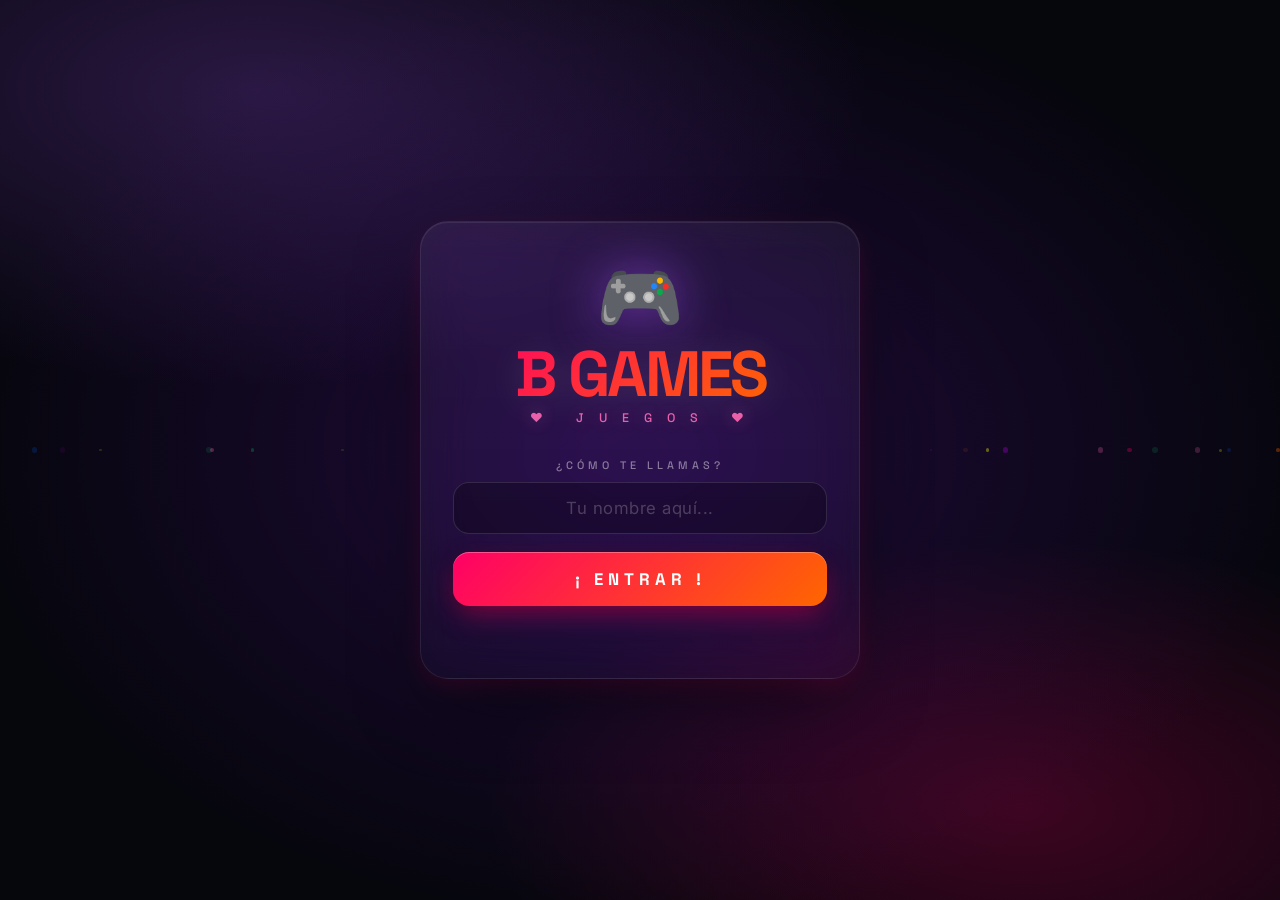
<file: index.html>
<!DOCTYPE html>
<html lang="es">
<head>
    <meta charset="UTF-8">
    <meta name="viewport" content="width=device-width, initial-scale=1.0, maximum-scale=1.0, user-scalable=no">
    <title>¡Bienvenid@!</title>
    <link rel="preconnect" href="https://fonts.googleapis.com">
    <link rel="preconnect" href="https://fonts.gstatic.com" crossorigin>
    <link href="https://fonts.googleapis.com/css2?family=Space+Grotesk:wght@500;700&family=Inter:wght@400;500;600;700&display=swap" rel="stylesheet">
    <link rel="stylesheet" href="css/login.css">
</head>
<body>

<div id="loginScreen">
    <div class="hub-icon">🎮</div>
    <div class="hub-title">B GAMES</div>
    <div class="hub-subtitle">♥ &nbsp; J U E G O S &nbsp; ♥</div>

    <div class="name-label">¿Cómo te llamas?</div>
    <input
        type="text"
        id="nameInput"
        placeholder="Tu nombre aquí..."
        maxlength="20"
        autocomplete="off"
        spellcheck="false"
        enterkeyhint="go"
    >
    <button id="playBtn" ontouchstart="">¡ ENTRAR !</button>
    <div id="message"></div>
</div>

<script src="js/login.js"></script>
</body>
</html>
</file>
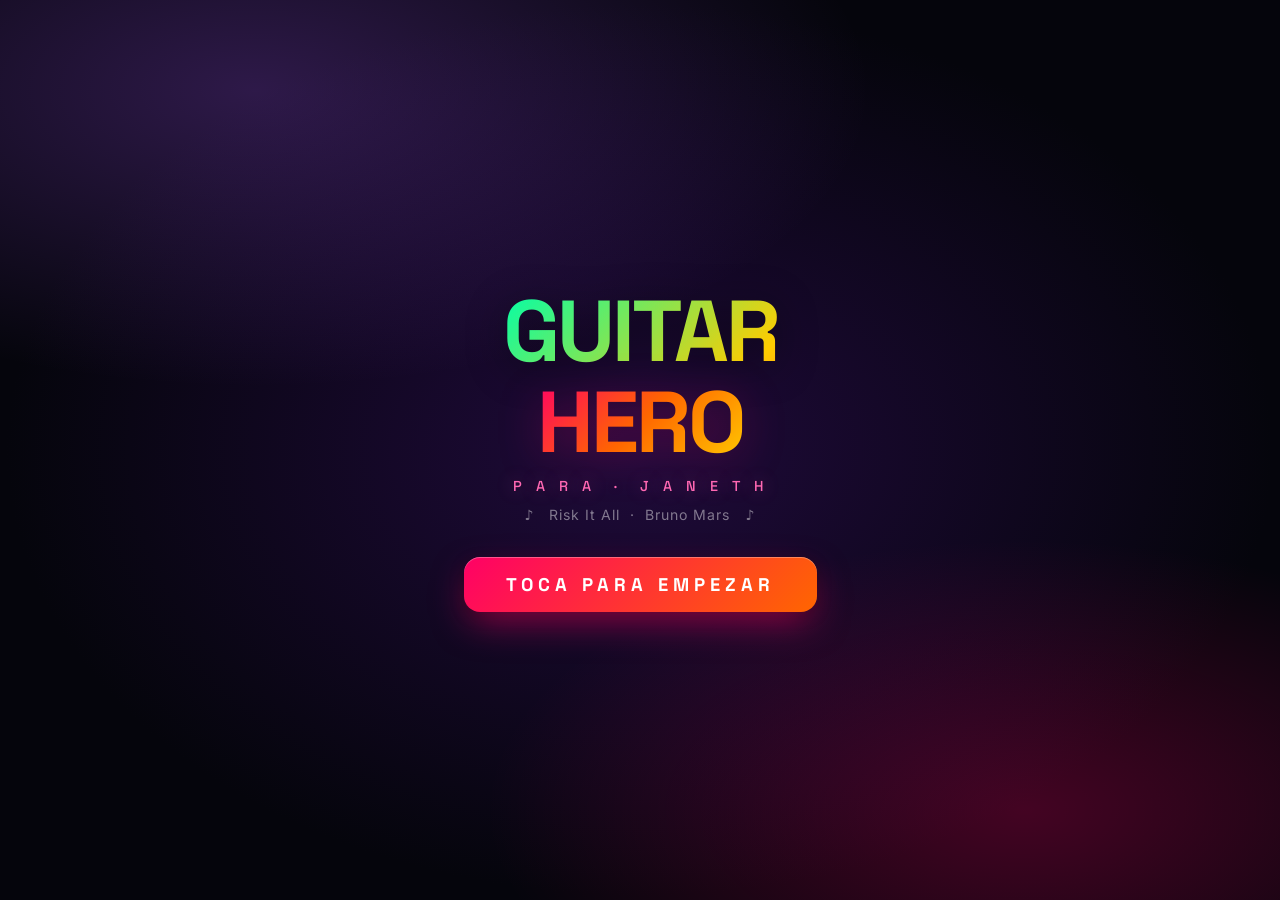
<file: janeth.html>
<!DOCTYPE html>
<html lang="es">
<head>
    <meta charset="UTF-8">
    <meta name="viewport" content="width=device-width, initial-scale=1.0, maximum-scale=1.0, user-scalable=no">
    <title>Guitar Hero · Para Janeth</title>
    <meta name="description" content="Un Guitar Hero personalizado para mi amiga Janeth">
    <meta name="author" content="Para Janeth">
    <link rel="preconnect" href="https://fonts.googleapis.com">
    <link rel="preconnect" href="https://fonts.gstatic.com" crossorigin>
    <link href="https://fonts.googleapis.com/css2?family=Space+Grotesk:wght@500;700&family=Inter:wght@400;500;600;700&family=JetBrains+Mono:wght@700&display=swap" rel="stylesheet">
    <link rel="stylesheet" href="css/janeth.css">
</head>
<body>

<!-- ═══════════ TAP OVERLAY ═══════════ -->
<div id="tapOverlay">
    <div class="to-title">GUITAR</div>
    <div class="to-hero">HERO</div>
    <div class="to-subtitle">P A R A &nbsp;·&nbsp; J A N E T H</div>
    <div class="to-song">♪ &nbsp; Risk It All &nbsp;·&nbsp; Bruno Mars &nbsp; ♪</div>
    <div class="to-cta">TOCA PARA EMPEZAR</div>
</div>

<!-- ═══════════ GAME SCREEN ═══════════ -->
<div id="gameWrapper">
    <div id="hud">
        <div id="playerNameDisplay">🎸 Jugador</div>
        <div id="scoreDisplay">000000</div>
        <div id="comboDisplay">x0 combo</div>
    </div>

    <div id="highway">
        <div class="lane-div" style="left:100px"></div>
        <div class="lane-div" style="left:200px"></div>
        <div class="lane-div" style="left:300px"></div>
        <div class="lane-div" style="left:400px"></div>

        <div id="hitZoneLine"></div>

        <div class="hit-btn" id="btn0"></div>
        <div class="hit-btn" id="btn1"></div>
        <div class="hit-btn" id="btn2"></div>
        <div class="hit-btn" id="btn3"></div>
        <div class="hit-btn" id="btn4"></div>

        <div class="lane-touch" id="tz0" data-lane="0"></div>
        <div class="lane-touch" id="tz1" data-lane="1"></div>
        <div class="lane-touch" id="tz2" data-lane="2"></div>
        <div class="lane-touch" id="tz3" data-lane="3"></div>
        <div class="lane-touch" id="tz4" data-lane="4"></div>

        <div id="feedback"></div>
        <div id="countdown"></div>
    </div>

    <div id="songTitle">♪ &nbsp; R I S K &nbsp; I T &nbsp; A L L &nbsp; — &nbsp; B R U N O &nbsp; M A R S &nbsp; ♪</div>
    <div id="progressBar"><div id="progressFill"></div></div>

</div>

<!-- ═══════════ END SCREEN ═══════════ -->
<div id="endScreen">
    <h2>🎸 ¡Canción Terminada!</h2>
    <div class="for-janeth-end">P A R A &nbsp;·&nbsp; J A N E T H</div>
    <div id="finalScore"></div>
    <div id="grade"></div>
    <div id="stats"></div>
    <div class="end-btns">
        <button class="end-btn" id="restartBtn">Otra vez</button>
        <button class="end-btn" id="menuBtn">Menú principal</button>
    </div>
</div>

<script src="js/janeth.js"></script>
</body>
</html>
</file>
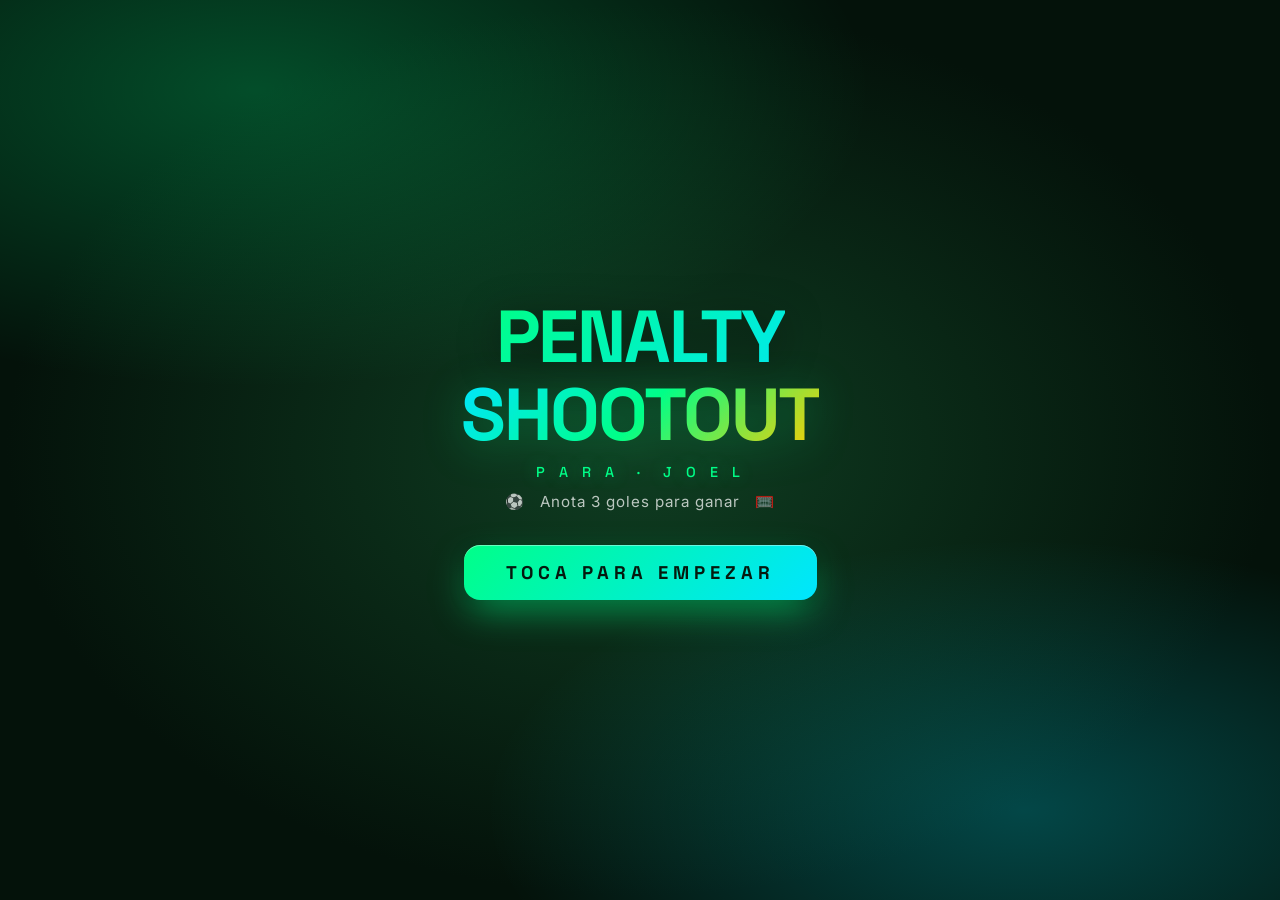
<file: joel.html>
<!DOCTYPE html>
<html lang="es">
<head>
    <meta charset="UTF-8">
    <meta name="viewport" content="width=device-width, initial-scale=1.0, maximum-scale=1.0, user-scalable=no">
    <title>Penalty Shootout · Para Joel</title>
    <meta name="description" content="Un mini-juego de penales para mi amigo Joel">
    <meta name="author" content="Para Joel">
    <link rel="preconnect" href="https://fonts.googleapis.com">
    <link rel="preconnect" href="https://fonts.gstatic.com" crossorigin>
    <link href="https://fonts.googleapis.com/css2?family=Space+Grotesk:wght@500;700&family=Inter:wght@400;500;600;700&family=JetBrains+Mono:wght@700&display=swap" rel="stylesheet">
    <link rel="stylesheet" href="css/joel.css">
</head>
<body>

<!-- ═══════════ TAP OVERLAY ═══════════ -->
<div id="tapOverlay">
    <div class="to-title">PENALTY</div>
    <div class="to-hero">SHOOTOUT</div>
    <div class="to-subtitle">P A R A &nbsp;·&nbsp; J O E L</div>
    <div class="to-song">⚽ &nbsp; Anota 3 goles para ganar &nbsp; 🥅</div>
    <div class="to-cta">TOCA PARA EMPEZAR</div>
</div>

<!-- ═══════════ GAME SCREEN ═══════════ -->
<div id="gameWrapper">
    <div id="hud">
        <div id="playerNameDisplay">⚽ Jugador</div>
        <div id="goalsDisplay">0 / 3</div>
        <div id="shotsDisplay">Tiros: 0</div>
    </div>

    <div id="pitch">
        <!-- Portería -->
        <div id="goal">
            <div id="goalNet"></div>
            <div id="goalPostL"></div>
            <div id="goalPostR"></div>
            <div id="goalCrossbar"></div>
            <div id="keeper">
                <svg viewBox="0 0 80 104" xmlns="http://www.w3.org/2000/svg" preserveAspectRatio="xMidYMid meet" aria-hidden="true">
                    <defs>
                        <linearGradient id="kJersey" x1="0" x2="0" y1="0" y2="1">
                            <stop offset="0" stop-color="#ffe066"/>
                            <stop offset="1" stop-color="#d97a00"/>
                        </linearGradient>
                        <linearGradient id="kShorts" x1="0" x2="0" y1="0" y2="1">
                            <stop offset="0" stop-color="#2a2a2a"/>
                            <stop offset="1" stop-color="#070707"/>
                        </linearGradient>
                        <radialGradient id="kGlove" cx="0.3" cy="0.3" r="0.85">
                            <stop offset="0" stop-color="#ffffff"/>
                            <stop offset="1" stop-color="#9c9c9c"/>
                        </radialGradient>
                        <radialGradient id="kHead" cx="0.35" cy="0.3" r="0.85">
                            <stop offset="0" stop-color="#ffe0bf"/>
                            <stop offset="1" stop-color="#b87850"/>
                        </radialGradient>
                    </defs>

                    <!-- Sombra en el piso -->
                    <ellipse cx="40" cy="101" rx="20" ry="2.4" fill="#000" opacity="0.45"/>

                    <!-- Piernas -->
                    <rect x="31" y="72" width="8" height="27" rx="3" fill="url(#kShorts)" stroke="#000" stroke-opacity="0.45" stroke-width="0.8"/>
                    <rect x="41" y="72" width="8" height="27" rx="3" fill="url(#kShorts)" stroke="#000" stroke-opacity="0.45" stroke-width="0.8"/>

                    <!-- Botines -->
                    <ellipse cx="35" cy="99" rx="5.5" ry="2.2" fill="#050505"/>
                    <ellipse cx="45" cy="99" rx="5.5" ry="2.2" fill="#050505"/>

                    <!-- Torso / camiseta -->
                    <path d="M 26 36 Q 40 31 54 36 L 56 72 Q 40 76 24 72 Z"
                          fill="url(#kJersey)" stroke="#000" stroke-opacity="0.5" stroke-width="1"/>

                    <!-- Sombreado lateral torso -->
                    <path d="M 24 72 Q 40 76 56 72 L 54 70 Q 40 73 26 70 Z"
                          fill="#000" opacity="0.15"/>

                    <!-- Número en el pecho -->
                    <text x="40" y="58" font-family="'Space Grotesk', Arial Black, sans-serif"
                          font-size="15" font-weight="900" fill="#fff" text-anchor="middle"
                          stroke="#000" stroke-width="0.6" stroke-opacity="0.5">1</text>

                    <!-- Brazos extendidos (posición de atajada) -->
                    <path d="M 26 38 Q 18 44 14 52" stroke="url(#kJersey)" stroke-width="8"
                          stroke-linecap="round" fill="none"/>
                    <path d="M 54 38 Q 62 44 66 52" stroke="url(#kJersey)" stroke-width="8"
                          stroke-linecap="round" fill="none"/>
                    <!-- Sombra brazos -->
                    <path d="M 26 38 Q 18 44 14 52" stroke="#000" stroke-width="8"
                          stroke-linecap="round" fill="none" opacity="0.18"
                          stroke-dasharray="0,20,100"/>

                    <!-- Guantes -->
                    <circle cx="13" cy="53" r="6.5" fill="url(#kGlove)" stroke="#1a1a1a" stroke-width="1.4"/>
                    <circle cx="67" cy="53" r="6.5" fill="url(#kGlove)" stroke="#1a1a1a" stroke-width="1.4"/>
                    <!-- Detalle guantes -->
                    <path d="M 10 53 L 16 53 M 10 55 L 16 55" stroke="#1a1a1a" stroke-width="0.6" opacity="0.5"/>
                    <path d="M 64 53 L 70 53 M 64 55 L 70 55" stroke="#1a1a1a" stroke-width="0.6" opacity="0.5"/>

                    <!-- Cuello -->
                    <rect x="36" y="30" width="8" height="6" fill="#1a1a1a"/>

                    <!-- Cabeza -->
                    <circle cx="40" cy="20" r="11" fill="url(#kHead)" stroke="#5a3820" stroke-width="1.3"/>

                    <!-- Pelo -->
                    <path d="M 30 18 Q 32 9 40 9 Q 48 9 50 18 Q 48 14 44 14 Q 40 12 36 14 Q 32 14 30 18 Z"
                          fill="#2a1a0a"/>

                    <!-- Orejas -->
                    <ellipse cx="29.5" cy="21" rx="1.6" ry="2.4" fill="url(#kHead)" stroke="#5a3820" stroke-width="0.8"/>
                    <ellipse cx="50.5" cy="21" rx="1.6" ry="2.4" fill="url(#kHead)" stroke="#5a3820" stroke-width="0.8"/>

                    <!-- Cejas concentradas -->
                    <path d="M 33.5 18.5 L 37.5 19.5" stroke="#2a1a0a" stroke-width="1.4" stroke-linecap="round"/>
                    <path d="M 46.5 19.5 L 42.5 18.5" stroke="#2a1a0a" stroke-width="1.4" stroke-linecap="round"/>

                    <!-- Ojos -->
                    <circle cx="36" cy="22" r="1.3" fill="#111"/>
                    <circle cx="44" cy="22" r="1.3" fill="#111"/>

                    <!-- Boca -->
                    <path d="M 37 27 Q 40 28.5 43 27" stroke="#5a3820" stroke-width="1.2"
                          stroke-linecap="round" fill="none"/>
                </svg>
            </div>
        </div>

        <!-- Área de penal -->
        <div id="penaltyArea"></div>
        <div id="penaltyCircle"></div>
        <div id="penaltySpot"></div>

        <!-- Balón -->
        <div id="ball">⚽</div>

        <!-- Indicador / feedback -->
        <div id="feedback"></div>
        <div id="aimHint">Toca dentro de la portería para disparar</div>
        <div id="countdown"></div>
    </div>

    <div id="instructions">Apunta donde NO esté el portero ⚡</div>
    <div id="progressBar"><div id="progressFill"></div></div>
</div>

<!-- ═══════════ END SCREEN ═══════════ -->
<div id="endScreen">
    <h2>⚽ ¡Partido Terminado!</h2>
    <div class="for-joel-end">P A R A &nbsp;·&nbsp; J O E L</div>
    <div id="finalScore"></div>
    <div id="grade"></div>
    <div id="stats"></div>
    <div class="end-btns">
        <button class="end-btn" id="restartBtn">Otra vez</button>
        <button class="end-btn" id="menuBtn">Menú principal</button>
    </div>
</div>

<script src="js/joel.js"></script>
</body>
</html>
</file>
<file: css/login.css>
/* ═══════════════════════════════════════════════════
   B GAMES — Login  ·  UI/UX Pro redesign
   ═══════════════════════════════════════════════════ */
* { margin: 0; padding: 0; box-sizing: border-box; -webkit-tap-highlight-color: transparent; }

:root {
    --bg-0:       #05050c;
    --bg-1:       #140828;
    --bg-2:       #1f0a3a;
    --accent-a:   #ff0066;
    --accent-b:   #ff6600;
    --accent-c:   #ffcc00;
    --accent-d:   #00ffaa;
    --accent-e:   #a855ff;
    --pink-soft:  #ff69b4;
    --ink:        #ffffff;
    --ink-soft:   rgba(255,255,255,0.72);
    --ink-muted:  rgba(255,255,255,0.45);
    --glass-bg:   rgba(255,255,255,0.04);
    --glass-br:   rgba(255,255,255,0.08);
    --font-ui:    'Inter', system-ui, -apple-system, Segoe UI, sans-serif;
    --font-disp:  'Space Grotesk', 'Inter', sans-serif;
}

html, body { height: 100%; }

body {
    background:
        radial-gradient(ellipse 80% 55% at 20% 10%,  rgba(168,85,255,0.22), transparent 60%),
        radial-gradient(ellipse 70% 50% at 80% 90%,  rgba(255,0,102,0.22),  transparent 60%),
        radial-gradient(ellipse at center, var(--bg-2) 0%, var(--bg-0) 75%);
    color: var(--ink);
    font-family: var(--font-ui);
    min-height: 100vh;
    overflow: hidden;
    display: flex;
    justify-content: center;
    align-items: center;
    touch-action: none;
    user-select: none;
    -webkit-user-select: none;
    position: relative;
}

/* Grano sutil — añade textura "premium" */
body::after {
    content: '';
    position: fixed;
    inset: 0;
    pointer-events: none;
    background-image: url("data:image/svg+xml;utf8,<svg xmlns='http://www.w3.org/2000/svg' width='120' height='120'><filter id='n'><feTurbulence type='fractalNoise' baseFrequency='0.9' numOctaves='2' stitchTiles='stitch'/><feColorMatrix values='0 0 0 0 1  0 0 0 0 1  0 0 0 0 1  0 0 0 0.06 0'/></filter><rect width='100%' height='100%' filter='url(%23n)'/></svg>");
    mix-blend-mode: overlay;
    opacity: 0.5;
    z-index: 1;
}

/* ── Partículas al fondo ── */
.particle {
    position: fixed;
    border-radius: 50%;
    pointer-events: none;
    animation: floatUp linear infinite;
    filter: blur(0.3px);
    z-index: 2;
}
@keyframes floatUp {
    from { transform: translateY(105vh) rotate(0deg);   opacity: 0.8; }
    to   { transform: translateY(-10vh)  rotate(720deg); opacity: 0; }
}

/* ═══════════════════════════════════════════════════
   LOGIN CARD — glassmorphism
   ═══════════════════════════════════════════════════ */
#loginScreen {
    position: relative;
    z-index: 10;
    text-align: center;
    width: min(440px, calc(100% - 32px));
    padding: 40px 32px 32px;
    border-radius: 28px;
    background: linear-gradient(180deg, rgba(255,255,255,0.055), rgba(255,255,255,0.02));
    border: 1px solid var(--glass-br);
    backdrop-filter: blur(22px) saturate(1.4);
    -webkit-backdrop-filter: blur(22px) saturate(1.4);
    box-shadow:
        0 30px 80px -20px rgba(0,0,0,0.6),
        0 8px 28px -8px rgba(255,0,102,0.25),
        inset 0 1px 0 rgba(255,255,255,0.08);
    animation: fadeDown 0.7s cubic-bezier(.2,.8,.2,1);
    overflow: hidden;
}
/* Brillo superior de cristal */
#loginScreen::before {
    content: '';
    position: absolute;
    top: -1px; left: 12%; right: 12%; height: 1px;
    background: linear-gradient(90deg, transparent, rgba(255,255,255,0.5), transparent);
}
@keyframes fadeDown {
    from { opacity: 0; transform: translateY(-26px) scale(0.98); }
    to   { opacity: 1; transform: translateY(0)     scale(1); }
}

/* ── Icon ── */
.hub-icon {
    font-size: clamp(2.8rem, 12vw, 4.4rem);
    line-height: 1;
    margin-bottom: 0.6rem;
    filter: drop-shadow(0 0 24px rgba(168,85,255,0.55));
    animation: pulse 3.2s ease-in-out infinite;
}
@keyframes pulse {
    0%, 100% { transform: scale(1)    rotate(0deg); }
    50%      { transform: scale(1.08) rotate(-3deg); }
}

/* ── Title ── */
.hub-title {
    font-family: var(--font-disp);
    font-size: clamp(2.4rem, 11vw, 4rem);
    font-weight: 700;
    letter-spacing: -3px;
    line-height: 1;
    background: linear-gradient(135deg,
        var(--accent-a) 0%, var(--accent-b) 30%,
        var(--accent-c) 55%, var(--accent-d) 80%, var(--accent-e) 100%);
    background-size: 300% 300%;
    -webkit-background-clip: text;
    -webkit-text-fill-color: transparent;
    background-clip: text;
    animation: gradShift 6s ease infinite;
    filter: drop-shadow(0 4px 18px rgba(255,255,255,0.12));
    margin-bottom: 0.25rem;
}
@keyframes gradShift {
    0%, 100% { background-position: 0%   50%; }
    50%      { background-position: 100% 50%; }
}

.hub-subtitle {
    font-family: var(--font-disp);
    font-size: clamp(0.62rem, 2.4vw, 0.78rem);
    color: var(--pink-soft);
    letter-spacing: 6px;
    font-weight: 500;
    text-shadow: 0 0 18px rgba(255,105,180,0.45);
    margin-bottom: 2rem;
    opacity: 0.9;
}

/* ── Label ── */
.name-label {
    font-family: var(--font-disp);
    font-size: 0.68rem;
    color: var(--ink-muted);
    letter-spacing: 4px;
    text-transform: uppercase;
    font-weight: 500;
    margin-bottom: 10px;
}

/* ── Input ── */
#nameInput {
    display: block;
    width: 100%;
    margin: 0 auto 18px;
    padding: 15px 22px;
    font-family: var(--font-ui);
    font-size: 1.05rem;
    font-weight: 500;
    border: 1.5px solid rgba(255,255,255,0.12);
    border-radius: 16px;
    background: rgba(0,0,0,0.28);
    color: var(--ink);
    text-align: center;
    outline: none;
    letter-spacing: 0.5px;
    transition: border-color 0.25s, box-shadow 0.25s, background 0.25s, transform 0.15s;
    touch-action: auto;
    user-select: text;
    -webkit-user-select: text;
}
#nameInput:hover { border-color: rgba(255,255,255,0.22); }
#nameInput:focus {
    border-color: var(--pink-soft);
    box-shadow:
        0 0 0 4px rgba(255,105,180,0.12),
        0 0 28px rgba(255,105,180,0.25);
    background: rgba(0,0,0,0.38);
}
#nameInput::placeholder {
    color: rgba(255,255,255,0.22);
    font-weight: 400;
}

/* ── Play Button — efecto "shine sweep" ── */
#playBtn {
    position: relative;
    display: block;
    width: 100%;
    margin: 0 auto 14px;
    padding: 16px 40px;
    font-family: var(--font-disp);
    font-size: 1.05rem;
    font-weight: 700;
    letter-spacing: 5px;
    color: #fff;
    background: linear-gradient(135deg, var(--accent-a), var(--accent-b));
    border: none;
    border-radius: 16px;
    cursor: pointer;
    overflow: hidden;
    text-transform: uppercase;
    box-shadow:
        0 10px 28px -6px rgba(255,0,102,0.55),
        0 4px 14px rgba(0,0,0,0.4),
        inset 0 1px 0 rgba(255,255,255,0.3);
    transition: transform 0.18s cubic-bezier(.2,.8,.2,1),
                box-shadow 0.25s,
                filter 0.2s;
    touch-action: manipulation;
    isolation: isolate;
}
#playBtn::before {
    content: '';
    position: absolute;
    top: 0; left: -75%; width: 60%; height: 100%;
    background: linear-gradient(120deg, transparent, rgba(255,255,255,0.45), transparent);
    transform: skewX(-20deg);
    animation: shine 3.2s ease-in-out infinite;
    z-index: -1;
}
@keyframes shine {
    0%, 100% { left: -75%; }
    50%      { left: 135%; }
}
#playBtn:hover {
    transform: translateY(-2px);
    box-shadow:
        0 14px 36px -6px rgba(255,0,102,0.7),
        0 6px 18px rgba(0,0,0,0.45),
        inset 0 1px 0 rgba(255,255,255,0.4);
    filter: brightness(1.08);
}
#playBtn:active {
    transform: translateY(1px) scale(0.985);
    box-shadow:
        0 4px 12px -2px rgba(255,0,102,0.4),
        inset 0 1px 0 rgba(255,255,255,0.25);
}

/* ── Message / Error ── */
#message {
    min-height: 1.6rem;
    font-family: var(--font-disp);
    font-size: 0.78rem;
    font-weight: 500;
    letter-spacing: 1.5px;
    transition: opacity 0.3s;
    opacity: 0;
    margin-top: 4px;
}
#message.visible { opacity: 1; }
#message.error   { color: #ff5a7a; text-shadow: 0 0 14px rgba(255,70,100,0.5); }
#message.info    { color: var(--accent-c); text-shadow: 0 0 14px rgba(255,200,60,0.5); }
</file>
<file: css/janeth.css>
/* ═══════════════════════════════════════════════════
   JANETH · Guitar Hero  —  UI/UX Pro redesign
   ═══════════════════════════════════════════════════ */
* { margin: 0; padding: 0; box-sizing: border-box; -webkit-tap-highlight-color: transparent; }

:root {
    --bg-0:      #05050c;
    --bg-1:      #140828;
    --bg-2:      #1f0a3a;
    --accent-a:  #ff0066;
    --accent-b:  #ff6600;
    --accent-c:  #ffcc00;
    --accent-d:  #00ffaa;
    --accent-e:  #a855ff;
    --pink-soft: #ff69b4;
    --cyan:      #00e5ff;
    --ink:       #ffffff;
    --ink-soft:  rgba(255,255,255,0.72);
    --ink-muted: rgba(255,255,255,0.45);
    --glass-bg:  rgba(255,255,255,0.04);
    --glass-br:  rgba(255,255,255,0.08);
    --font-ui:   'Inter', system-ui, -apple-system, Segoe UI, sans-serif;
    --font-disp: 'Space Grotesk', 'Inter', sans-serif;
    --font-mono: 'JetBrains Mono', ui-monospace, Menlo, monospace;
}

html, body { height: 100%; }

body {
    background:
        radial-gradient(ellipse 80% 55% at 20% 10%, rgba(168,85,255,0.2), transparent 60%),
        radial-gradient(ellipse 70% 50% at 80% 90%, rgba(255,0,102,0.2),  transparent 60%),
        radial-gradient(ellipse at center, var(--bg-2) 0%, var(--bg-0) 75%);
    color: var(--ink);
    font-family: var(--font-ui);
    height: 100vh;
    overflow: hidden;
    display: flex;
    justify-content: center;
    align-items: center;
    touch-action: none;
    user-select: none;
    -webkit-user-select: none;
}
/* Grano sutil */
body::after {
    content: '';
    position: fixed; inset: 0;
    pointer-events: none;
    background-image: url("data:image/svg+xml;utf8,<svg xmlns='http://www.w3.org/2000/svg' width='120' height='120'><filter id='n'><feTurbulence type='fractalNoise' baseFrequency='0.9' numOctaves='2' stitchTiles='stitch'/><feColorMatrix values='0 0 0 0 1  0 0 0 0 1  0 0 0 0 1  0 0 0 0.05 0'/></filter><rect width='100%' height='100%' filter='url(%23n)'/></svg>");
    mix-blend-mode: overlay;
    opacity: 0.45;
    z-index: 1;
}

/* ── Partículas ── */
.particle {
    position: fixed;
    border-radius: 50%;
    pointer-events: none;
    animation: floatUp linear infinite;
    filter: blur(0.3px);
    z-index: 2;
}
@keyframes floatUp {
    from { transform: translateY(105vh) rotate(0deg);   opacity: 0.8; }
    to   { transform: translateY(-10vh)  rotate(720deg); opacity: 0; }
}

/* ═══════════════════════════════════════════════════
   TAP OVERLAY
   ═══════════════════════════════════════════════════ */
#tapOverlay {
    position: fixed;
    inset: 0;
    z-index: 50;
    display: flex;
    flex-direction: column;
    align-items: center;
    justify-content: center;
    text-align: center;
    padding: 0 24px;
    gap: 0.3rem;
    background:
        radial-gradient(ellipse 80% 55% at 20% 10%, rgba(168,85,255,0.25), transparent 60%),
        radial-gradient(ellipse 70% 50% at 80% 90%, rgba(255,0,102,0.25),  transparent 60%),
        radial-gradient(ellipse at center, var(--bg-2) 0%, var(--bg-0) 70%);
    touch-action: manipulation;
    cursor: pointer;
    animation: fadeDown 0.55s cubic-bezier(.2,.8,.2,1);
}
#tapOverlay.hidden {
    pointer-events: none;
    animation: fadeOut 0.35s ease forwards;
}
@keyframes fadeOut { to { opacity: 0; } }
@keyframes fadeDown {
    from { opacity: 0; transform: translateY(-20px) scale(0.98); }
    to   { opacity: 1; transform: translateY(0)     scale(1); }
}

.to-title, .to-hero {
    font-family: var(--font-disp);
    font-size: clamp(3rem, 13vw, 5.4rem);
    font-weight: 700;
    letter-spacing: -3px;
    line-height: 1;
}
.to-title {
    background: linear-gradient(135deg, var(--accent-d) 0%, var(--accent-c) 30%, var(--accent-a) 60%, var(--accent-b) 80%, var(--cyan) 100%);
    background-size: 300% 300%;
    -webkit-background-clip: text; -webkit-text-fill-color: transparent; background-clip: text;
    animation: gradShift 5s ease infinite;
    filter: drop-shadow(0 6px 20px rgba(0,0,0,0.45));
}
.to-hero {
    background: linear-gradient(135deg, var(--accent-a), var(--accent-b), var(--accent-c));
    -webkit-background-clip: text; -webkit-text-fill-color: transparent; background-clip: text;
    margin-bottom: 0.4rem;
    filter: drop-shadow(0 6px 20px rgba(255,0,102,0.25));
}
.to-subtitle {
    font-family: var(--font-disp);
    font-size: clamp(0.7rem, 2.8vw, 0.9rem);
    color: var(--pink-soft);
    letter-spacing: 5px;
    font-weight: 500;
    text-shadow: 0 0 18px rgba(255,105,180,0.45);
    margin-bottom: 0.4rem;
}
.to-song {
    font-family: var(--font-ui);
    font-size: clamp(0.72rem, 2.6vw, 0.88rem);
    color: var(--ink-muted);
    letter-spacing: 1px;
    margin-bottom: 1.8rem;
}
.to-cta {
    position: relative;
    font-family: var(--font-disp);
    font-size: clamp(0.95rem, 4vw, 1.15rem);
    font-weight: 700;
    letter-spacing: 5px;
    padding: 16px 42px;
    color: #fff;
    background: linear-gradient(135deg, var(--accent-a), var(--accent-b));
    border-radius: 16px;
    overflow: hidden;
    isolation: isolate;
    box-shadow:
        0 14px 36px -6px rgba(255,0,102,0.55),
        0 4px 14px rgba(0,0,0,0.4),
        inset 0 1px 0 rgba(255,255,255,0.3);
    animation: ctaPulse 1.8s ease-in-out infinite;
}
.to-cta::before {
    content: '';
    position: absolute;
    top: 0; left: -75%; width: 60%; height: 100%;
    background: linear-gradient(120deg, transparent, rgba(255,255,255,0.5), transparent);
    transform: skewX(-20deg);
    animation: shine 3s ease-in-out infinite;
    z-index: -1;
}
@keyframes shine {
    0%, 100% { left: -75%; }
    50%      { left: 135%; }
}
@keyframes ctaPulse {
    0%, 100% { transform: scale(1);    box-shadow: 0 14px 36px -6px rgba(255,0,102,0.55), 0 4px 14px rgba(0,0,0,0.4), inset 0 1px 0 rgba(255,255,255,0.3); }
    50%      { transform: scale(1.04); box-shadow: 0 22px 48px -6px rgba(255,0,102,0.8),  0 4px 14px rgba(0,0,0,0.4), inset 0 1px 0 rgba(255,255,255,0.4); }
}

/* ═══════════════════════════════════════════════════
   GAME WRAPPER
   ═══════════════════════════════════════════════════ */
#gameWrapper {
    display: none;
    flex-direction: column;
    align-items: center;
    gap: 8px;
    position: relative;
    z-index: 10;
    transform: scale(var(--gs, 1));
    transform-origin: top center;
}

/* ── HUD  (3 pills de vidrio) ── */
#hud {
    width: 500px;
    display: flex;
    justify-content: space-between;
    align-items: center;
    gap: 10px;
    padding: 2px 0;
    min-height: 38px;
}
#playerNameDisplay,
#comboDisplay {
    font-family: var(--font-disp);
    font-size: 0.72rem;
    font-weight: 500;
    letter-spacing: 2px;
    padding: 7px 14px;
    border-radius: 999px;
    background: rgba(255,255,255,0.04);
    border: 1px solid var(--glass-br);
    backdrop-filter: blur(12px) saturate(1.3);
    -webkit-backdrop-filter: blur(12px) saturate(1.3);
    box-shadow: inset 0 1px 0 rgba(255,255,255,0.06), 0 4px 12px rgba(0,0,0,0.35);
    white-space: nowrap;
}
#playerNameDisplay { color: var(--pink-soft); }
#comboDisplay      { color: var(--cyan); text-align: right; }

#scoreDisplay {
    font-family: var(--font-mono);
    font-size: 1.6rem;
    font-weight: 700;
    color: var(--accent-c);
    text-shadow: 0 0 18px rgba(255,204,0,0.5);
    letter-spacing: 3px;
    padding: 4px 14px;
}

/* ── Highway ── */
#highway {
    position: relative;
    width: 500px;
    height: 600px;
    overflow: hidden;
    touch-action: none;
    background:
        radial-gradient(ellipse 60% 30% at 50% 100%, rgba(168,85,255,0.18), transparent 70%),
        linear-gradient(to bottom, #0a0a1e 0%, #0c0c25 35%, #08081a 70%, #040410 100%);
    border: 1px solid var(--glass-br);
    border-radius: 8px 8px 0 0;
    box-shadow:
        inset 0 0 80px rgba(168,85,255,0.08),
        inset 0 1px 0 rgba(255,255,255,0.05),
        0 20px 60px -20px rgba(0,0,0,0.7);
}
#highway::before {
    content: '';
    position: absolute; inset: 0;
    background: repeating-linear-gradient(
        to bottom, transparent, transparent 39px,
        rgba(255,255,255,0.028) 40px);
    pointer-events: none; z-index: 0;
}
/* Brillo estilo "escenario" en el bottom */
#highway::after {
    content: '';
    position: absolute;
    left: 0; right: 0; bottom: 0;
    height: 120px;
    background: linear-gradient(to top, rgba(168,85,255,0.12), transparent);
    pointer-events: none;
    z-index: 0;
}

.lane-div {
    position: absolute; top: 0; bottom: 0; width: 1px;
    background: linear-gradient(to bottom,
        transparent 0%,
        rgba(255,255,255,0.045) 30%,
        rgba(255,255,255,0.09) 70%,
        rgba(255,255,255,0.04) 100%);
    z-index: 1;
}

/* ── Notes — píldora con glow y reflejo ── */
.note {
    position: absolute;
    width: 82px; height: 26px;
    border-radius: 13px;
    border: 2px solid;
    z-index: 5;
    pointer-events: none;
    filter: drop-shadow(0 2px 6px rgba(0,0,0,0.5));
}
/* Reflejo cristal */
.note::after {
    content: '';
    position: absolute;
    top: 3px; left: 10px; right: 10px; height: 5px;
    background: linear-gradient(to bottom, rgba(255,255,255,0.55), rgba(255,255,255,0.08));
    border-radius: 6px;
}
/* Resplandor inferior */
.note::before {
    content: '';
    position: absolute;
    left: 14px; right: 14px; bottom: 2px; height: 3px;
    background: rgba(255,255,255,0.18);
    border-radius: 2px;
    filter: blur(1px);
}

/* ── Hit zone line ── */
#hitZoneLine {
    position: absolute; bottom: 80px;
    left: 0; right: 0; height: 2px;
    background: linear-gradient(90deg, transparent, rgba(255,255,255,0.55), transparent);
    box-shadow: 0 0 14px rgba(255,255,255,0.45), 0 0 32px rgba(255,255,255,0.2);
    z-index: 8; pointer-events: none;
}

/* ── Hit buttons ── */
.hit-btn {
    position: absolute; bottom: 22px;
    width: 82px; height: 72px;
    border-radius: 18px; border: 2px solid;
    display: flex; align-items: center; justify-content: center;
    z-index: 10; pointer-events: none;
    transition: filter 0.08s, box-shadow 0.08s, transform 0.08s;
    background-clip: padding-box;
}
.hit-btn::before {
    /* Halo exterior suave */
    content: '';
    position: absolute; inset: -4px;
    border-radius: 20px;
    background: radial-gradient(ellipse at center, currentColor, transparent 65%);
    opacity: 0.18;
    filter: blur(6px);
    z-index: -1;
}
.hit-btn::after {
    content: '';
    width: 22px; height: 22px;
    border-radius: 50%;
    background: radial-gradient(circle at 30% 25%, rgba(255,255,255,0.8), currentColor 55%, rgba(0,0,0,0.3) 100%);
    box-shadow: 0 0 12px currentColor, inset 0 -2px 4px rgba(0,0,0,0.35);
}
.hit-btn.active {
    filter: brightness(2.4) saturate(1.7) !important;
    transform: translateY(2px) scale(0.98);
}

#btn0 { left:   9px; border-color:#00cc00; color:#00cc00; background:rgba(0,204,0,0.1); }
#btn1 { left: 109px; border-color:#cc0000; color:#cc0000; background:rgba(204,0,0,0.1); }
#btn2 { left: 209px; border-color:#cccc00; color:#cccc00; background:rgba(204,204,0,0.1); }
#btn3 { left: 309px; border-color:#3399ff; color:#3399ff; background:rgba(51,153,255,0.1); }
#btn4 { left: 409px; border-color:#ff6600; color:#ff6600; background:rgba(255,102,0,0.1); }

/* ── Touch zones ── */
.lane-touch {
    position: absolute;
    top: 0; bottom: 0;
    width: 100px;
    z-index: 15;
    cursor: pointer;
    touch-action: none;
    -webkit-touch-callout: none;
}
#tz0 { left:   0; }
#tz1 { left: 100px; }
#tz2 { left: 200px; }
#tz3 { left: 300px; }
#tz4 { left: 400px; }

/* ── Feedback ── */
#feedback {
    position: absolute; top: 44%; left: 50%;
    transform: translate(-50%, -50%);
    font-family: var(--font-disp);
    font-size: 1.7rem; font-weight: 700;
    letter-spacing: 2px;
    z-index: 20; pointer-events: none; opacity: 0;
}
@keyframes fbPop {
    0%   { opacity: 1; transform: translate(-50%,-50%) scale(1.55); }
    60%  { opacity: 1; transform: translate(-50%,-50%) scale(1.0); }
    100% { opacity: 0; transform: translate(-50%,-64%) scale(0.88); }
}
.fb-anim { animation: fbPop 0.62s cubic-bezier(.2,.8,.2,1) forwards; }

/* ── Countdown ── */
#countdown {
    position: absolute; inset: 0;
    display: flex; align-items: center; justify-content: center;
    font-family: var(--font-disp);
    font-size: 5.5rem; font-weight: 700;
    color: #fff; z-index: 30;
    letter-spacing: -2px;
    text-shadow: 0 0 36px rgba(255,255,255,0.7), 0 0 72px rgba(255,105,180,0.4);
    background: radial-gradient(ellipse at center, rgba(10,5,20,0.7), rgba(0,0,0,0.6));
    backdrop-filter: blur(6px);
    -webkit-backdrop-filter: blur(6px);
    pointer-events: none;
    opacity: 0;
    transition: opacity 0.2s;
}
#countdown.visible { opacity: 1; }

/* ── Song title strip ── */
#songTitle {
    width: 500px;
    text-align: center;
    font-family: var(--font-disp);
    font-size: 0.66rem;
    font-weight: 500;
    letter-spacing: 3px;
    color: rgba(255,105,180,0.55);
    padding: 4px 0 2px;
    pointer-events: none;
}

/* ── Progress bar ── */
#progressBar {
    width: 500px; height: 5px;
    background: rgba(255,255,255,0.06);
    border-radius: 0 0 8px 8px;
    overflow: hidden;
    position: relative;
}
#progressFill {
    height: 100%;
    background: linear-gradient(to right,
        var(--accent-e), var(--accent-a), var(--accent-b), var(--accent-c), var(--accent-d));
    width: 0%;
    transition: width 0.12s linear;
    box-shadow: 0 0 14px rgba(255,0,102,0.5);
}

/* ═══════════════════════════════════════════════════
   END SCREEN — glass card
   ═══════════════════════════════════════════════════ */
#endScreen {
    display: none;
    text-align: center;
    position: relative;
    z-index: 10;
    width: min(520px, calc(100% - 32px));
    padding: 36px 30px 30px;
    border-radius: 28px;
    background: linear-gradient(180deg, rgba(255,255,255,0.055), rgba(255,255,255,0.02));
    border: 1px solid var(--glass-br);
    backdrop-filter: blur(22px) saturate(1.4);
    -webkit-backdrop-filter: blur(22px) saturate(1.4);
    box-shadow:
        0 30px 80px -20px rgba(0,0,0,0.6),
        0 8px 28px -8px rgba(255,0,102,0.25),
        inset 0 1px 0 rgba(255,255,255,0.08);
    animation: fadeDown 0.5s cubic-bezier(.2,.8,.2,1);
    overflow: hidden;
}
#endScreen::before {
    content: '';
    position: absolute;
    top: -1px; left: 12%; right: 12%; height: 1px;
    background: linear-gradient(90deg, transparent, rgba(255,255,255,0.5), transparent);
}
#endScreen h2 {
    font-family: var(--font-disp);
    font-size: clamp(1.6rem, 5.5vw, 2.2rem);
    font-weight: 700;
    letter-spacing: -1px;
    background: linear-gradient(135deg, var(--accent-a), var(--accent-c));
    -webkit-background-clip: text; -webkit-text-fill-color: transparent; background-clip: text;
    margin-bottom: 0.2rem;
}
.for-janeth-end {
    font-family: var(--font-disp);
    font-size: 0.72rem;
    color: var(--pink-soft);
    letter-spacing: 5px;
    font-weight: 500;
    margin-bottom: 1.4rem;
    text-shadow: 0 0 14px rgba(255,105,180,0.45);
}
#finalScore {
    font-family: var(--font-mono);
    font-size: clamp(1.5rem, 5.5vw, 2rem);
    font-weight: 700;
    color: var(--accent-c);
    letter-spacing: 2px;
    text-shadow: 0 0 18px rgba(255,204,0,0.45);
    margin-bottom: 0.3rem;
}
#grade {
    font-family: var(--font-disp);
    font-size: clamp(3.8rem, 14vw, 5.6rem);
    font-weight: 700;
    line-height: 1;
    letter-spacing: -3px;
    margin-bottom: 0.8rem;
}
#stats {
    font-family: var(--font-ui);
    color: var(--ink-soft);
    line-height: 1.95;
    font-size: 0.88rem;
    margin-bottom: 1.4rem;
    padding: 14px 18px;
    border-radius: 14px;
    background: rgba(0,0,0,0.28);
    border: 1px solid var(--glass-br);
}
#stats div { font-weight: 500; }
#stats b   { font-weight: 700; letter-spacing: 0.5px; }

.end-btns {
    display: flex;
    gap: 12px;
    justify-content: center;
    flex-wrap: wrap;
}
.end-btn {
    position: relative;
    padding: 13px 32px;
    font-family: var(--font-disp);
    font-size: 0.9rem;
    font-weight: 700;
    border: none;
    border-radius: 14px;
    color: #fff;
    cursor: pointer;
    letter-spacing: 3px;
    text-transform: uppercase;
    overflow: hidden;
    isolation: isolate;
    transition: transform 0.18s cubic-bezier(.2,.8,.2,1),
                box-shadow 0.25s,
                filter 0.2s;
    touch-action: manipulation;
}
.end-btn::before {
    content: '';
    position: absolute;
    top: 0; left: -75%; width: 60%; height: 100%;
    background: linear-gradient(120deg, transparent, rgba(255,255,255,0.35), transparent);
    transform: skewX(-20deg);
    animation: shine 3.4s ease-in-out infinite;
    z-index: -1;
}
.end-btn:hover  { transform: translateY(-2px); filter: brightness(1.08); }
.end-btn:active { transform: translateY(1px) scale(0.98); }

#restartBtn {
    background: linear-gradient(135deg, #0055ff, #00ccff);
    box-shadow:
        0 10px 28px -6px rgba(0,102,255,0.55),
        inset 0 1px 0 rgba(255,255,255,0.3);
}
#menuBtn {
    background: linear-gradient(135deg, #55006f, var(--accent-e));
    box-shadow:
        0 10px 28px -6px rgba(168,85,255,0.5),
        inset 0 1px 0 rgba(255,255,255,0.3);
}

/* ═══════════════════════════════════════════════════
   BIRTHDAY ANIMATION
   ═══════════════════════════════════════════════════ */
#birthdayOverlay {
    position: fixed;
    inset: 0;
    z-index: 200;
    pointer-events: none;
    overflow: hidden;
    background:
        radial-gradient(ellipse 60% 40% at 30% 20%, rgba(255,204,0,0.18) 0%, transparent 60%),
        radial-gradient(ellipse 60% 40% at 70% 80%, rgba(0,229,255,0.18) 0%, transparent 60%);
    opacity: 0;
    transition: opacity 0.6s ease;
}
#birthdayOverlay.visible { opacity: 1; }

.bday-title {
    position: absolute;
    top: 10%;
    left: 50%;
    transform: translateX(-50%) scale(0);
    font-family: var(--font-disp);
    font-size: clamp(2rem, 9vw, 3.4rem);
    font-weight: 700;
    letter-spacing: 1px;
    text-align: center;
    line-height: 1.05;
    background: linear-gradient(90deg, var(--accent-a), var(--accent-c), var(--accent-d), var(--cyan), var(--accent-e), var(--accent-a));
    background-size: 300% 100%;
    -webkit-background-clip: text;
            background-clip: text;
    -webkit-text-fill-color: transparent;
    filter: drop-shadow(0 0 14px rgba(255,204,0,0.7));
    animation: bdayPop 0.9s cubic-bezier(.3,1.6,.5,1) 0.2s forwards,
               bdayShine 3s linear 1s infinite,
               bdayBounce 1.8s ease-in-out 1.2s infinite;
    white-space: nowrap;
}

@keyframes bdayPop {
    0%   { transform: translateX(-50%) scale(0)    rotate(-15deg); }
    70%  { transform: translateX(-50%) scale(1.15) rotate(3deg); }
    100% { transform: translateX(-50%) scale(1)    rotate(0deg); }
}
@keyframes bdayShine {
    from { background-position:   0% 50%; }
    to   { background-position: 300% 50%; }
}
@keyframes bdayBounce {
    0%,100% { transform: translateX(-50%) scale(1)    translateY(0); }
    50%     { transform: translateX(-50%) scale(1.05) translateY(-10px); }
}

/* Confeti */
.confetti {
    position: absolute;
    width: 10px; height: 14px;
    top: -30px;
    border-radius: 2px;
    animation: confettiFall linear forwards;
}
@keyframes confettiFall {
    0%   { transform: translateY(-20px) rotate(0deg);    opacity: 1; }
    100% { transform: translateY(110vh) rotate(1080deg); opacity: 0.85; }
}

/* Iconos festivos flotantes */
.bday-heart {
    position: absolute;
    bottom: -40px;
    font-size: 1.8rem;
    animation: heartFloat linear forwards;
    filter: drop-shadow(0 0 10px rgba(255,204,0,0.7));
}
@keyframes heartFloat {
    0%   { transform: translateY(0)      scale(0.6) rotate(-10deg); opacity: 0; }
    15%  { opacity: 1; }
    90%  { opacity: 1; }
    100% { transform: translateY(-115vh) scale(1.2) rotate(20deg);  opacity: 0; }
}

/* Estrellas */
.bday-spark {
    position: absolute;
    width: 6px; height: 6px;
    background: #fff;
    border-radius: 50%;
    box-shadow: 0 0 12px 2px #fff, 0 0 24px 4px var(--accent-c);
    animation: sparkTwinkle ease-in-out infinite;
}
@keyframes sparkTwinkle {
    0%,100% { opacity: 0.2; transform: scale(0.5); }
    50%     { opacity: 1;   transform: scale(1.3); }
}

/* Reutilizable */
@keyframes gradShift {
    0%, 100% { background-position:   0% 50%; }
    50%      { background-position: 100% 50%; }
}
</file>
<file: css/joel.css>
/* ═══════════════════════════════════════════════════
   JOEL · Penalty Shootout  —  UI/UX Pro
   ═══════════════════════════════════════════════════ */
* { margin: 0; padding: 0; box-sizing: border-box; -webkit-tap-highlight-color: transparent; }

:root {
    --bg-0:      #04120a;
    --bg-1:      #0a2a1a;
    --bg-2:      #0f3e22;
    --field-a:   #0f6b3a;
    --field-b:   #0b5730;
    --field-c:   #08472a;
    --accent-a:  #00ff88;
    --accent-b:  #00e5ff;
    --accent-c:  #ffcc00;
    --accent-d:  #ff0066;
    --accent-e:  #a855ff;
    --ink:       #ffffff;
    --ink-soft:  rgba(255,255,255,0.72);
    --ink-muted: rgba(255,255,255,0.45);
    --glass-bg:  rgba(255,255,255,0.04);
    --glass-br:  rgba(255,255,255,0.08);
    --font-ui:   'Inter', system-ui, -apple-system, Segoe UI, sans-serif;
    --font-disp: 'Space Grotesk', 'Inter', sans-serif;
    --font-mono: 'JetBrains Mono', ui-monospace, Menlo, monospace;
}

html, body { height: 100%; }

body {
    background:
        radial-gradient(ellipse 80% 55% at 20% 10%, rgba(0,255,136,0.18), transparent 60%),
        radial-gradient(ellipse 70% 50% at 80% 90%, rgba(0,229,255,0.18), transparent 60%),
        radial-gradient(ellipse at center, var(--bg-2) 0%, var(--bg-0) 75%);
    color: var(--ink);
    font-family: var(--font-ui);
    height: 100vh;
    overflow: hidden;
    display: flex;
    justify-content: center;
    align-items: center;
    touch-action: none;
    user-select: none;
    -webkit-user-select: none;
}
body::after {
    content: '';
    position: fixed; inset: 0;
    pointer-events: none;
    background-image: url("data:image/svg+xml;utf8,<svg xmlns='http://www.w3.org/2000/svg' width='120' height='120'><filter id='n'><feTurbulence type='fractalNoise' baseFrequency='0.9' numOctaves='2' stitchTiles='stitch'/><feColorMatrix values='0 0 0 0 1  0 0 0 0 1  0 0 0 0 1  0 0 0 0.05 0'/></filter><rect width='100%' height='100%' filter='url(%23n)'/></svg>");
    mix-blend-mode: overlay;
    opacity: 0.4;
    z-index: 1;
}

/* ── Partículas ── */
.particle {
    position: fixed;
    border-radius: 50%;
    pointer-events: none;
    animation: floatUp linear infinite;
    filter: blur(0.3px);
    z-index: 2;
}
@keyframes floatUp {
    from { transform: translateY(105vh) rotate(0deg);   opacity: 0.7; }
    to   { transform: translateY(-10vh)  rotate(720deg); opacity: 0; }
}

/* ═══════════════════════════════════════════════════
   TAP OVERLAY
   ═══════════════════════════════════════════════════ */
#tapOverlay {
    position: fixed;
    inset: 0;
    z-index: 50;
    display: flex;
    flex-direction: column;
    align-items: center;
    justify-content: center;
    text-align: center;
    padding: 0 24px;
    gap: 0.3rem;
    background:
        radial-gradient(ellipse 80% 55% at 20% 10%, rgba(0,255,136,0.25), transparent 60%),
        radial-gradient(ellipse 70% 50% at 80% 90%, rgba(0,229,255,0.25), transparent 60%),
        radial-gradient(ellipse at center, var(--bg-2) 0%, var(--bg-0) 70%);
    touch-action: manipulation;
    cursor: pointer;
    animation: fadeDown 0.55s cubic-bezier(.2,.8,.2,1);
}
#tapOverlay.hidden {
    pointer-events: none;
    animation: fadeOut 0.35s ease forwards;
}
@keyframes fadeOut { to { opacity: 0; } }
@keyframes fadeDown {
    from { opacity: 0; transform: translateY(-20px) scale(0.98); }
    to   { opacity: 1; transform: translateY(0)     scale(1); }
}

.to-title, .to-hero {
    font-family: var(--font-disp);
    font-size: clamp(2.6rem, 11vw, 4.6rem);
    font-weight: 700;
    letter-spacing: -2px;
    line-height: 1;
}
.to-title {
    background: linear-gradient(135deg, var(--accent-a) 0%, var(--accent-b) 40%, var(--accent-c) 80%, #ffffff 100%);
    background-size: 300% 300%;
    -webkit-background-clip: text; -webkit-text-fill-color: transparent; background-clip: text;
    animation: gradShift 5s ease infinite;
    filter: drop-shadow(0 6px 20px rgba(0,0,0,0.45));
}
.to-hero {
    background: linear-gradient(135deg, var(--accent-b), var(--accent-a), var(--accent-c));
    -webkit-background-clip: text; -webkit-text-fill-color: transparent; background-clip: text;
    margin-bottom: 0.4rem;
    filter: drop-shadow(0 6px 20px rgba(0,255,136,0.25));
}
.to-subtitle {
    font-family: var(--font-disp);
    font-size: clamp(0.7rem, 2.8vw, 0.9rem);
    color: var(--accent-a);
    letter-spacing: 5px;
    font-weight: 500;
    text-shadow: 0 0 18px rgba(0,255,136,0.45);
    margin-bottom: 0.4rem;
}
.to-song {
    font-family: var(--font-ui);
    font-size: clamp(0.78rem, 2.8vw, 0.95rem);
    color: var(--ink-soft);
    letter-spacing: 1px;
    margin-bottom: 1.8rem;
}
.to-cta {
    position: relative;
    font-family: var(--font-disp);
    font-size: clamp(0.95rem, 4vw, 1.15rem);
    font-weight: 700;
    letter-spacing: 5px;
    padding: 16px 42px;
    color: #05190e;
    background: linear-gradient(135deg, var(--accent-a), var(--accent-b));
    border-radius: 16px;
    overflow: hidden;
    isolation: isolate;
    box-shadow:
        0 14px 36px -6px rgba(0,255,136,0.55),
        0 4px 14px rgba(0,0,0,0.4),
        inset 0 1px 0 rgba(255,255,255,0.4);
    animation: ctaPulse 1.8s ease-in-out infinite;
}
.to-cta::before {
    content: '';
    position: absolute;
    top: 0; left: -75%; width: 60%; height: 100%;
    background: linear-gradient(120deg, transparent, rgba(255,255,255,0.55), transparent);
    transform: skewX(-20deg);
    animation: shine 3s ease-in-out infinite;
    z-index: -1;
}
@keyframes shine {
    0%, 100% { left: -75%; }
    50%      { left: 135%; }
}
@keyframes ctaPulse {
    0%, 100% { transform: scale(1);    box-shadow: 0 14px 36px -6px rgba(0,255,136,0.55), 0 4px 14px rgba(0,0,0,0.4), inset 0 1px 0 rgba(255,255,255,0.4); }
    50%      { transform: scale(1.04); box-shadow: 0 22px 48px -6px rgba(0,255,136,0.85), 0 4px 14px rgba(0,0,0,0.4), inset 0 1px 0 rgba(255,255,255,0.5); }
}

/* ═══════════════════════════════════════════════════
   GAME WRAPPER
   ═══════════════════════════════════════════════════ */
#gameWrapper {
    display: none;
    flex-direction: column;
    align-items: center;
    gap: 8px;
    position: relative;
    z-index: 10;
    transform: scale(var(--gs, 1));
    transform-origin: top center;
}

/* ── HUD ── */
#hud {
    width: 500px;
    display: flex;
    justify-content: space-between;
    align-items: center;
    gap: 10px;
    min-height: 38px;
}
#playerNameDisplay,
#shotsDisplay {
    font-family: var(--font-disp);
    font-size: 0.72rem;
    font-weight: 500;
    letter-spacing: 2px;
    padding: 7px 14px;
    border-radius: 999px;
    background: rgba(255,255,255,0.04);
    border: 1px solid var(--glass-br);
    backdrop-filter: blur(12px) saturate(1.3);
    -webkit-backdrop-filter: blur(12px) saturate(1.3);
    box-shadow: inset 0 1px 0 rgba(255,255,255,0.06), 0 4px 12px rgba(0,0,0,0.35);
    white-space: nowrap;
}
#playerNameDisplay { color: var(--accent-a); }
#shotsDisplay      { color: var(--accent-b); text-align: right; }

#goalsDisplay {
    font-family: var(--font-mono);
    font-size: 1.5rem;
    font-weight: 700;
    color: var(--accent-c);
    text-shadow: 0 0 18px rgba(255,204,0,0.5);
    letter-spacing: 3px;
    padding: 4px 14px;
}

/* ── Pitch (campo) ── */
#pitch {
    position: relative;
    width: 500px;
    height: 640px;
    overflow: hidden;
    touch-action: none;
    background:
        /* Líneas laterales del campo */
        linear-gradient(to bottom,
            var(--field-a) 0%, var(--field-b) 50%, var(--field-c) 100%);
    border: 2px solid rgba(255,255,255,0.25);
    border-radius: 6px 6px 0 0;
    box-shadow:
        inset 0 0 80px rgba(0,0,0,0.45),
        inset 0 1px 0 rgba(255,255,255,0.1),
        0 20px 60px -20px rgba(0,0,0,0.7);
    cursor: crosshair;
}
/* Franjas del césped */
#pitch::before {
    content: '';
    position: absolute; inset: 0;
    background: repeating-linear-gradient(
        to bottom, transparent, transparent 39px,
        rgba(255,255,255,0.05) 40px, rgba(255,255,255,0.05) 80px);
    pointer-events: none;
    z-index: 1;
}

/* ═══════════════════════════════════════════════════
   PORTERÍA (goal)
   ═══════════════════════════════════════════════════ */
#goal {
    position: absolute;
    top: 40px;
    left: 90px;
    width: 320px;
    height: 120px;
    z-index: 3;
}
#goalNet {
    position: absolute;
    inset: 0;
    background:
        repeating-linear-gradient(to right,
            rgba(255,255,255,0.25) 0, rgba(255,255,255,0.25) 1px,
            transparent 1px, transparent 14px),
        repeating-linear-gradient(to bottom,
            rgba(255,255,255,0.25) 0, rgba(255,255,255,0.25) 1px,
            transparent 1px, transparent 14px),
        linear-gradient(to bottom, rgba(0,0,0,0.45), rgba(0,0,0,0.2));
    border-radius: 6px 6px 0 0;
}
#goalPostL, #goalPostR, #goalCrossbar {
    position: absolute;
    background: #fff;
    box-shadow: 0 0 14px rgba(255,255,255,0.5), 0 0 30px rgba(255,255,255,0.2);
}
#goalPostL   { left: -5px; top: -5px; bottom: 0; width: 6px; border-radius: 3px; }
#goalPostR   { right: -5px; top: -5px; bottom: 0; width: 6px; border-radius: 3px; }
#goalCrossbar { left: -5px; right: -5px; top: -5px; height: 6px; border-radius: 3px; }

/* Portero — SVG con bounding box estricto (80×104) */
#keeper {
    position: absolute;
    bottom: -14px;
    left: 50%;
    width: 80px;
    height: 104px;
    transform: translateX(-50%);
    filter: drop-shadow(0 6px 10px rgba(0,0,0,0.55));
    z-index: 4;
    pointer-events: none;
    will-change: left, transform;
    transition: transform 0.09s cubic-bezier(.2,.8,.2,1);
}
#keeper svg {
    width: 100%;
    height: 100%;
    display: block;
}

/* Lean sutil — silueta se mantiene en el mismo hitbox */
#keeper.lean-left,
#keeper.lean-right { transform: translateX(-50%) scaleY(0.96); }

/* ═══════════════════════════════════════════════════
   ÁREA DE PENAL — marcas blancas del campo
   ═══════════════════════════════════════════════════ */
#penaltyArea {
    position: absolute;
    top: 160px;
    left: 60px;
    right: 60px;
    height: 120px;
    border: 2px solid rgba(255,255,255,0.45);
    border-top: none;
    box-shadow: 0 0 20px rgba(255,255,255,0.1);
    pointer-events: none;
    z-index: 1;
}
#penaltyCircle {
    position: absolute;
    top: 230px;
    left: 50%;
    transform: translateX(-50%);
    width: 180px;
    height: 90px;
    border: 2px solid rgba(255,255,255,0.4);
    border-top-left-radius: 90px;
    border-top-right-radius: 90px;
    border-bottom: none;
    pointer-events: none;
    z-index: 1;
}
#penaltySpot {
    position: absolute;
    top: 330px;
    left: 50%;
    transform: translateX(-50%);
    width: 8px; height: 8px;
    border-radius: 50%;
    background: #fff;
    box-shadow: 0 0 10px rgba(255,255,255,0.6);
    pointer-events: none;
    z-index: 1;
}

/* ═══════════════════════════════════════════════════
   BALÓN
   ═══════════════════════════════════════════════════ */
#ball {
    position: absolute;
    left: 50%;
    bottom: 80px;
    transform: translate(-50%, 0);
    font-size: 2.6rem;
    line-height: 1;
    filter: drop-shadow(0 6px 8px rgba(0,0,0,0.5));
    z-index: 5;
    pointer-events: none;
    transition: transform 0.05s linear;
    will-change: transform, left, bottom;
}
#ball.kicking { animation: ballSpin 0.7s linear infinite; }
@keyframes ballSpin {
    from { transform: translate(-50%, 0) rotate(0deg); }
    to   { transform: translate(-50%, 0) rotate(720deg); }
}

/* ═══════════════════════════════════════════════════
   FEEDBACK / HINTS
   ═══════════════════════════════════════════════════ */
#feedback {
    position: absolute;
    top: 50%; left: 50%;
    transform: translate(-50%, -50%);
    font-family: var(--font-disp);
    font-size: 2.2rem;
    font-weight: 700;
    letter-spacing: 3px;
    z-index: 20;
    pointer-events: none;
    opacity: 0;
    text-shadow: 0 4px 14px rgba(0,0,0,0.7);
}
@keyframes fbPop {
    0%   { opacity: 1; transform: translate(-50%,-50%) scale(1.55); }
    60%  { opacity: 1; transform: translate(-50%,-50%) scale(1.0); }
    100% { opacity: 0; transform: translate(-50%,-64%) scale(0.88); }
}
.fb-anim { animation: fbPop 0.8s cubic-bezier(.2,.8,.2,1) forwards; }

#aimHint {
    position: absolute;
    top: 182px;
    left: 50%;
    transform: translateX(-50%);
    font-family: var(--font-disp);
    font-size: 0.72rem;
    letter-spacing: 2px;
    font-weight: 500;
    color: rgba(255,255,255,0.8);
    text-shadow: 0 2px 8px rgba(0,0,0,0.8);
    pointer-events: none;
    z-index: 2;
    transition: opacity 0.3s;
}
#aimHint.hidden { opacity: 0; }

#countdown {
    position: absolute; inset: 0;
    display: flex; align-items: center; justify-content: center;
    font-family: var(--font-disp);
    font-size: 5.5rem; font-weight: 700;
    color: #fff; z-index: 30;
    letter-spacing: -2px;
    text-shadow: 0 0 36px rgba(255,255,255,0.7), 0 0 72px rgba(0,255,136,0.4);
    background: radial-gradient(ellipse at center, rgba(10,30,20,0.7), rgba(0,0,0,0.6));
    backdrop-filter: blur(6px);
    -webkit-backdrop-filter: blur(6px);
    pointer-events: none;
    opacity: 0;
    transition: opacity 0.2s;
}
#countdown.visible { opacity: 1; }

/* ── Instructions ── */
#instructions {
    width: 500px;
    text-align: center;
    font-family: var(--font-disp);
    font-size: 0.68rem;
    font-weight: 500;
    letter-spacing: 3px;
    color: rgba(0,255,136,0.75);
    padding: 4px 0 2px;
    pointer-events: none;
}

/* ── Progress bar (goles / 3) ── */
#progressBar {
    width: 500px; height: 5px;
    background: rgba(255,255,255,0.06);
    border-radius: 0 0 8px 8px;
    overflow: hidden;
    position: relative;
}
#progressFill {
    height: 100%;
    background: linear-gradient(to right, var(--accent-a), var(--accent-c));
    width: 0%;
    transition: width 0.3s cubic-bezier(.2,.8,.2,1);
    box-shadow: 0 0 14px rgba(0,255,136,0.6);
}

/* ═══════════════════════════════════════════════════
   END SCREEN
   ═══════════════════════════════════════════════════ */
#endScreen {
    display: none;
    text-align: center;
    position: relative;
    z-index: 10;
    width: min(520px, calc(100% - 32px));
    padding: 36px 30px 30px;
    border-radius: 28px;
    background: linear-gradient(180deg, rgba(255,255,255,0.055), rgba(255,255,255,0.02));
    border: 1px solid var(--glass-br);
    backdrop-filter: blur(22px) saturate(1.4);
    -webkit-backdrop-filter: blur(22px) saturate(1.4);
    box-shadow:
        0 30px 80px -20px rgba(0,0,0,0.6),
        0 8px 28px -8px rgba(0,255,136,0.25),
        inset 0 1px 0 rgba(255,255,255,0.08);
    animation: fadeDown 0.5s cubic-bezier(.2,.8,.2,1);
    overflow: hidden;
}
#endScreen::before {
    content: '';
    position: absolute;
    top: -1px; left: 12%; right: 12%; height: 1px;
    background: linear-gradient(90deg, transparent, rgba(255,255,255,0.5), transparent);
}
#endScreen h2 {
    font-family: var(--font-disp);
    font-size: clamp(1.6rem, 5.5vw, 2.2rem);
    font-weight: 700;
    letter-spacing: -1px;
    background: linear-gradient(135deg, var(--accent-a), var(--accent-c));
    -webkit-background-clip: text; -webkit-text-fill-color: transparent; background-clip: text;
    margin-bottom: 0.2rem;
}
.for-joel-end {
    font-family: var(--font-disp);
    font-size: 0.72rem;
    color: var(--accent-a);
    letter-spacing: 5px;
    font-weight: 500;
    margin-bottom: 1.4rem;
    text-shadow: 0 0 14px rgba(0,255,136,0.45);
}
#finalScore {
    font-family: var(--font-mono);
    font-size: clamp(1.5rem, 5.5vw, 2rem);
    font-weight: 700;
    color: var(--accent-c);
    letter-spacing: 2px;
    text-shadow: 0 0 18px rgba(255,204,0,0.45);
    margin-bottom: 0.3rem;
}
#grade {
    font-family: var(--font-disp);
    font-size: clamp(3.8rem, 14vw, 5.6rem);
    font-weight: 700;
    line-height: 1;
    letter-spacing: -3px;
    margin-bottom: 0.8rem;
}
#stats {
    font-family: var(--font-ui);
    color: var(--ink-soft);
    line-height: 1.95;
    font-size: 0.88rem;
    margin-bottom: 1.4rem;
    padding: 14px 18px;
    border-radius: 14px;
    background: rgba(0,0,0,0.28);
    border: 1px solid var(--glass-br);
}
#stats div { font-weight: 500; }
#stats b   { font-weight: 700; letter-spacing: 0.5px; }

.end-btns {
    display: flex;
    gap: 12px;
    justify-content: center;
    flex-wrap: wrap;
}
.end-btn {
    position: relative;
    padding: 13px 32px;
    font-family: var(--font-disp);
    font-size: 0.9rem;
    font-weight: 700;
    border: none;
    border-radius: 14px;
    color: #fff;
    cursor: pointer;
    letter-spacing: 3px;
    text-transform: uppercase;
    overflow: hidden;
    isolation: isolate;
    transition: transform 0.18s cubic-bezier(.2,.8,.2,1),
                box-shadow 0.25s,
                filter 0.2s;
    touch-action: manipulation;
}
.end-btn::before {
    content: '';
    position: absolute;
    top: 0; left: -75%; width: 60%; height: 100%;
    background: linear-gradient(120deg, transparent, rgba(255,255,255,0.35), transparent);
    transform: skewX(-20deg);
    animation: shine 3.4s ease-in-out infinite;
    z-index: -1;
}
.end-btn:hover  { transform: translateY(-2px); filter: brightness(1.08); }
.end-btn:active { transform: translateY(1px) scale(0.98); }

#restartBtn {
    background: linear-gradient(135deg, var(--accent-a), var(--accent-b));
    color: #05190e;
    box-shadow:
        0 10px 28px -6px rgba(0,255,136,0.55),
        inset 0 1px 0 rgba(255,255,255,0.45);
}
#menuBtn {
    background: linear-gradient(135deg, #00224c, var(--accent-b));
    box-shadow:
        0 10px 28px -6px rgba(0,229,255,0.5),
        inset 0 1px 0 rgba(255,255,255,0.3);
}

/* ═══════════════════════════════════════════════════
   BIRTHDAY ANIMATION — reused from Janeth pattern
   ═══════════════════════════════════════════════════ */
#birthdayOverlay {
    position: fixed;
    inset: 0;
    z-index: 200;
    pointer-events: none;
    overflow: hidden;
    background:
        radial-gradient(ellipse 60% 40% at 30% 20%, rgba(255,204,0,0.2), transparent 60%),
        radial-gradient(ellipse 60% 40% at 70% 80%, rgba(0,229,255,0.2),  transparent 60%);
    opacity: 0;
    transition: opacity 0.6s ease;
}
#birthdayOverlay.visible { opacity: 1; }

.bday-title {
    position: absolute;
    top: 10%;
    left: 50%;
    transform: translateX(-50%) scale(0);
    font-family: var(--font-disp);
    font-size: clamp(2rem, 9vw, 3.4rem);
    font-weight: 700;
    letter-spacing: 1px;
    text-align: center;
    line-height: 1.05;
    background: linear-gradient(90deg, var(--accent-a), var(--accent-c), var(--accent-b), #ffffff, var(--accent-e), var(--accent-a));
    background-size: 300% 100%;
    -webkit-background-clip: text;
            background-clip: text;
    -webkit-text-fill-color: transparent;
    filter: drop-shadow(0 0 14px rgba(0,255,136,0.7));
    animation: bdayPop 0.9s cubic-bezier(.3,1.6,.5,1) 0.2s forwards,
               bdayShine 3s linear 1s infinite,
               bdayBounce 1.8s ease-in-out 1.2s infinite;
    white-space: nowrap;
}
@keyframes bdayPop {
    0%   { transform: translateX(-50%) scale(0)    rotate(-15deg); }
    70%  { transform: translateX(-50%) scale(1.15) rotate(3deg); }
    100% { transform: translateX(-50%) scale(1)    rotate(0deg); }
}
@keyframes bdayShine {
    from { background-position:   0% 50%; }
    to   { background-position: 300% 50%; }
}
@keyframes bdayBounce {
    0%,100% { transform: translateX(-50%) scale(1)    translateY(0); }
    50%     { transform: translateX(-50%) scale(1.05) translateY(-10px); }
}

/* ── Joel campeón (imagen) ── */
.bday-champ {
    position: absolute;
    left: 50%;
    bottom: 4%;
    width: clamp(260px, 48vw, 420px);
    aspect-ratio: 1024 / 1536;
    transform: translateX(-50%) translateY(120%) scale(0.6);
    animation: champEnter 1s cubic-bezier(.2,1.6,.4,1) 0.4s forwards,
               champBob   2.8s ease-in-out 1.5s infinite;
    pointer-events: none;
}

/* Imagen de Joel */
.j-photo {
    position: relative;
    z-index: 2;
    width: 100%;
    height: 100%;
    object-fit: contain;
    filter:
        drop-shadow(0 22px 38px rgba(0,0,0,0.55))
        drop-shadow(0 0 30px rgba(255,204,0,0.45))
        drop-shadow(0 0 60px rgba(0,255,136,0.25));
    /* Si la imagen tiene fondo negro sólido, el modo screen lo limpia.
       Si ya es transparente, no afecta. */
    mix-blend-mode: screen;
}

/* Sparkles alrededor */
.j-sparkles { position: absolute; inset: 0; z-index: 3; pointer-events: none; }
.j-sp {
    position: absolute;
    width: 14px; height: 14px;
    background: #fff;
    border-radius: 50%;
    box-shadow: 0 0 14px 4px #fff, 0 0 28px 6px var(--accent-c);
    animation: jSpTwinkle ease-in-out infinite;
}
.j-sp-1 { top:  8%; left: 12%; animation-duration: 1.3s; animation-delay: 0s; }
.j-sp-2 { top: 15%; right: 8%; animation-duration: 1.7s; animation-delay: 0.4s; }
.j-sp-3 { top: 45%; left:  4%; animation-duration: 1.5s; animation-delay: 0.8s; }
.j-sp-4 { top: 42%; right: 2%; animation-duration: 2s;   animation-delay: 0.2s; }
.j-sp-5 { top: 70%; left: 85%; animation-duration: 1.4s; animation-delay: 0.6s; }
@keyframes jSpTwinkle {
    0%, 100% { opacity: 0.1; transform: scale(0.4); }
    50%      { opacity: 1;   transform: scale(1.3); }
}

@keyframes champEnter {
    0%   { transform: translateX(-50%) translateY(120%) scale(0.4) rotate(-8deg); opacity: 0; }
    60%  { transform: translateX(-50%) translateY(-8%)  scale(1.05) rotate(3deg); opacity: 1; }
    100% { transform: translateX(-50%) translateY(0)    scale(1)    rotate(0deg); opacity: 1; }
}
@keyframes champBob {
    0%, 100% { transform: translateX(-50%) translateY(0)    rotate(0deg); }
    50%      { transform: translateX(-50%) translateY(-14px) rotate(-1.2deg); }
}

.confetti {
    position: absolute;
    width: 10px; height: 14px;
    top: -30px;
    border-radius: 2px;
    animation: confettiFall linear forwards;
}
@keyframes confettiFall {
    0%   { transform: translateY(-20px) rotate(0deg);    opacity: 1; }
    100% { transform: translateY(110vh) rotate(1080deg); opacity: 0.85; }
}

.bday-icon {
    position: absolute;
    bottom: -40px;
    font-size: 1.8rem;
    animation: iconFloat linear forwards;
    filter: drop-shadow(0 0 10px rgba(255,204,0,0.7));
}
@keyframes iconFloat {
    0%   { transform: translateY(0)      scale(0.6) rotate(-10deg); opacity: 0; }
    15%  { opacity: 1; }
    90%  { opacity: 1; }
    100% { transform: translateY(-115vh) scale(1.2) rotate(20deg);  opacity: 0; }
}

.bday-spark {
    position: absolute;
    width: 6px; height: 6px;
    background: #fff;
    border-radius: 50%;
    box-shadow: 0 0 12px 2px #fff, 0 0 24px 4px var(--accent-c);
    animation: sparkTwinkle ease-in-out infinite;
}
@keyframes sparkTwinkle {
    0%,100% { opacity: 0.2; transform: scale(0.5); }
    50%     { opacity: 1;   transform: scale(1.3); }
}

@keyframes gradShift {
    0%, 100% { background-position:   0% 50%; }
    50%      { background-position: 100% 50%; }
}
</file>
